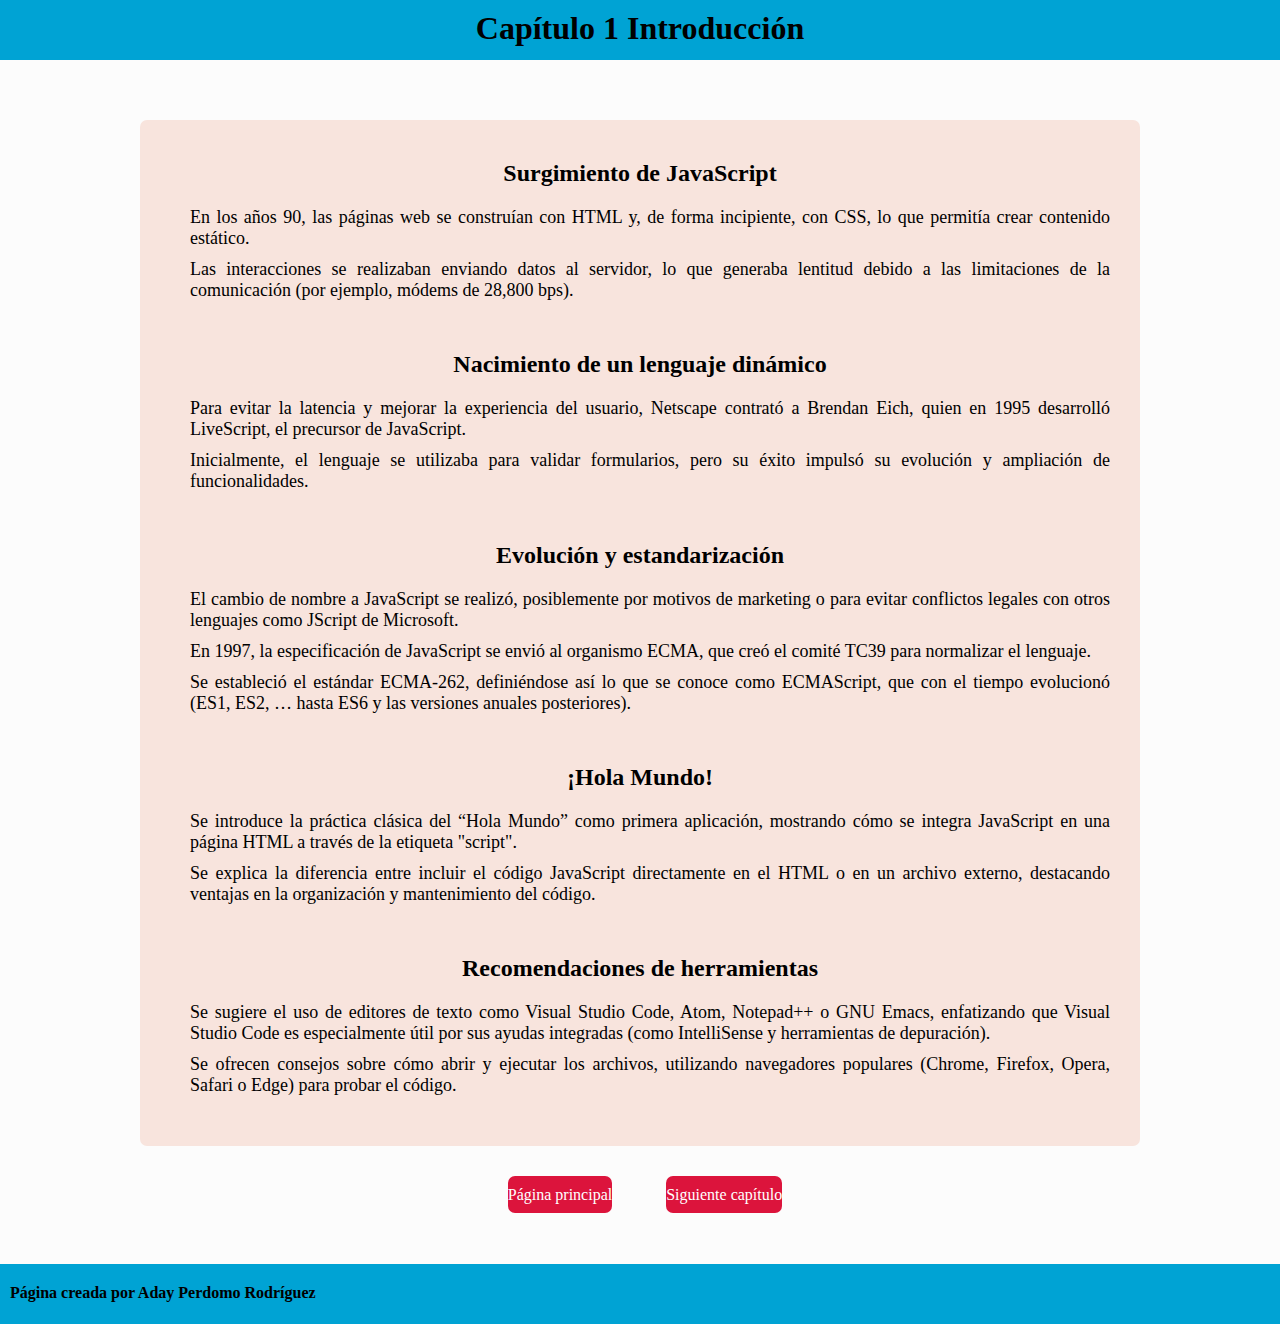
<file: capitulo1.html>
<!DOCTYPE html>
<html lang="es">
<head>
    <meta charset="UTF-8">
    <meta name="viewport" content="width=device-width, initial-scale=1.0">
    <title>Introducción</title>
    <link rel="stylesheet" href="capitulo1.css">
    <link rel="icon" type="image/jpg" href="https://cdn-icons-png.flaticon.com/512/5402/5402751.png"/>
</head>
<body>
    <header>
        <h1>Capítulo 1 Introducción</h1>
    </header>

    <main>
        <section>
            <article>
                <h2>Surgimiento de JavaScript</h2>

                <ul>
                    <li><p>En los años 90, las páginas web se construían con HTML y, de forma incipiente, con CSS, lo que permitía crear contenido estático.</p></li>

                    <li><p>Las interacciones se realizaban enviando datos al servidor, lo que generaba lentitud debido a las limitaciones de la comunicación (por ejemplo, módems de 28,800 bps).</p></li>
                </ul>
            </article>

            <article>
                <h2>Nacimiento de un lenguaje dinámico</h2>

                <ul>
                    <li><p>Para evitar la latencia y mejorar la experiencia del usuario, Netscape contrató a Brendan Eich, quien en 1995 desarrolló LiveScript, el precursor de JavaScript.</p></li>

                    <li><p>Inicialmente, el lenguaje se utilizaba para validar formularios, pero su éxito impulsó su evolución y ampliación de funcionalidades.</p></li>
                </ul>
            </article>

            <article>
                <h2>Evolución y estandarización</h2>

                <ul>
                    <li><p>El cambio de nombre a JavaScript se realizó, posiblemente por motivos de marketing o para evitar conflictos legales con otros lenguajes como JScript de Microsoft.</p></li>
                    
                    <li><p>En 1997, la especificación de JavaScript se envió al organismo ECMA, que creó el comité TC39 para normalizar el lenguaje.</p></li>

                    <li><p>Se estableció el estándar ECMA-262, definiéndose así lo que se conoce como ECMAScript, que con el tiempo evolucionó (ES1, ES2, … hasta ES6 y las versiones anuales posteriores).</p></li>

                </ul>
            </article>

            <article>
                <h2>¡Hola Mundo!</h2>

                <ul>
                    <li><p>Se introduce la práctica clásica del “Hola Mundo” como primera aplicación, mostrando cómo se integra JavaScript en una página HTML a través de la etiqueta "script".</p></li>
                    <li><p>Se explica la diferencia entre incluir el código JavaScript directamente en el HTML o en un archivo externo, destacando ventajas en la organización y mantenimiento del código.</p></li>
                </ul>
            </article>

            <article>
                <h2>Recomendaciones de herramientas</h2>

                <ul>
                    <li><p>Se sugiere el uso de editores de texto como Visual Studio Code, Atom, Notepad++ o GNU Emacs, enfatizando que Visual Studio Code es especialmente útil por sus ayudas integradas (como IntelliSense y herramientas de depuración).</p></li>
                    <li><p>Se ofrecen consejos sobre cómo abrir y ejecutar los archivos, utilizando navegadores populares (Chrome, Firefox, Opera, Safari o Edge) para probar el código.</p></li>
                </ul>
            </article>
        </section>

        <div>
            <a class="back" href="index.html">Página principal</a>
            <a class="next" href="capitulo2.html">Siguiente capítulo</a>
        </div>
    </main>

    <footer>
        <p><strong>Página creada por Aday Perdomo Rodríguez</strong></p>
    </footer>
</body>
</html>
</file>
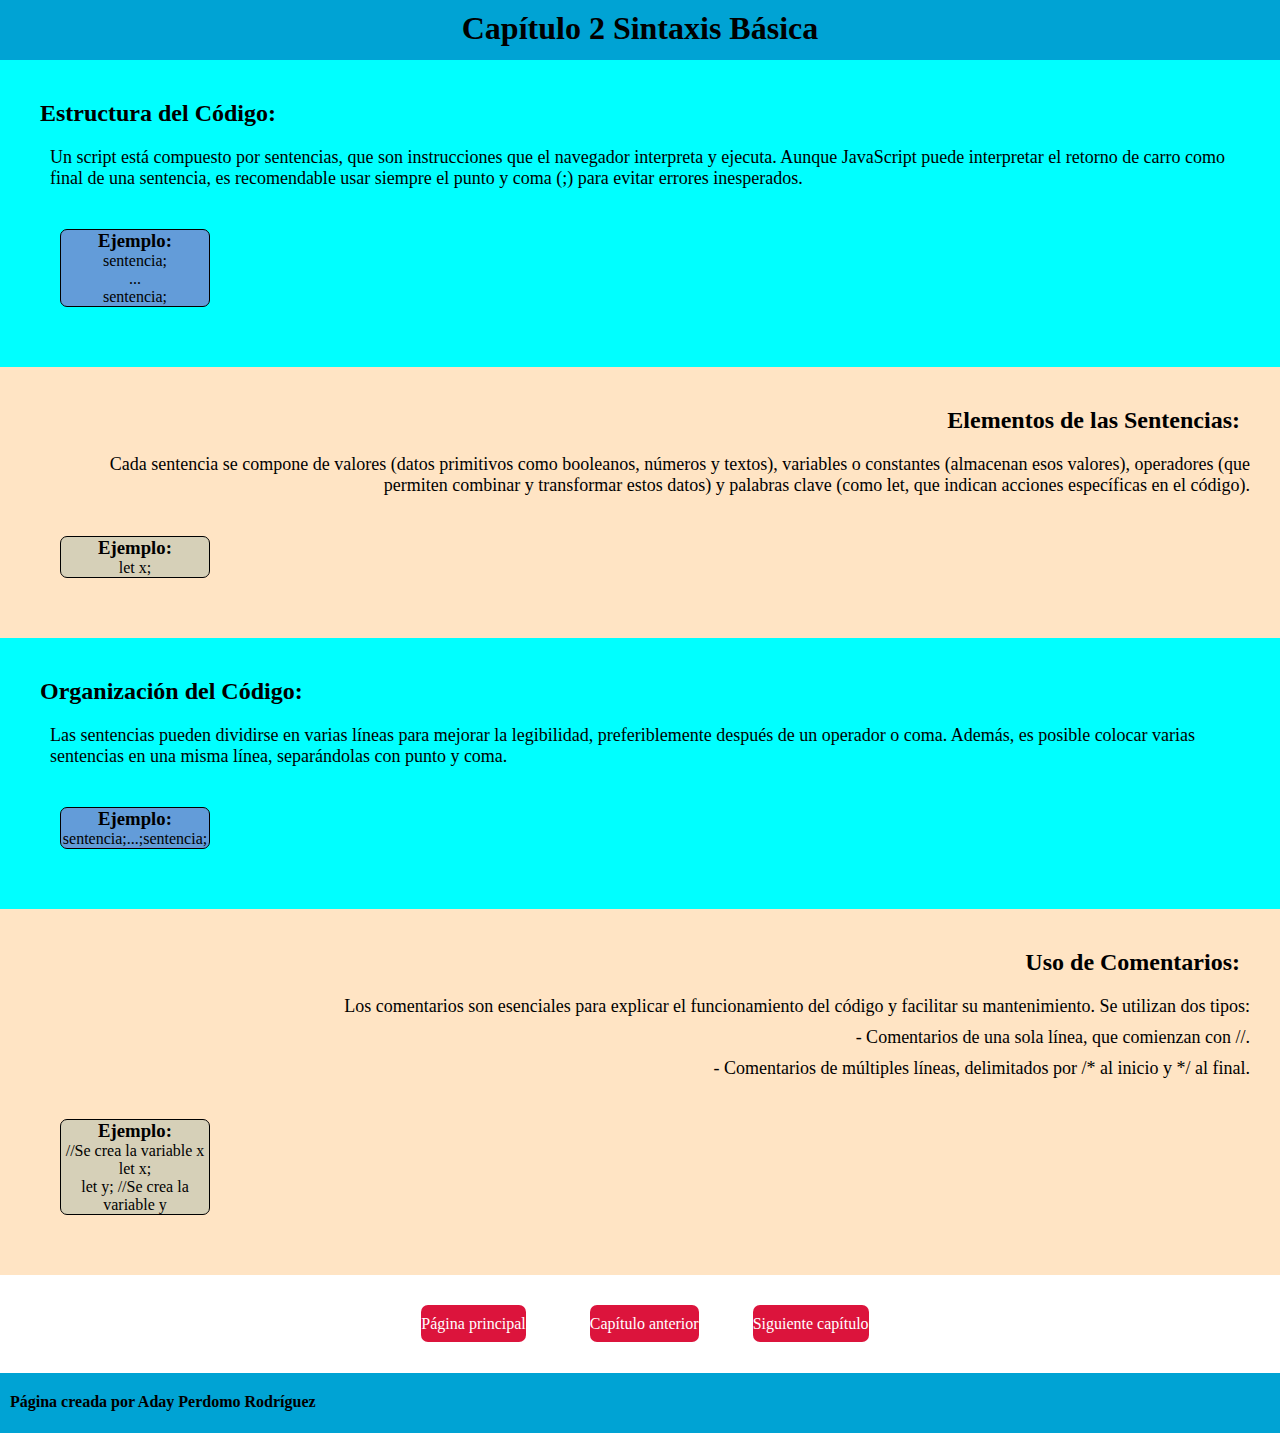
<file: capitulo2.html>
<!DOCTYPE html>
<html lang="es">
<head>
    <meta charset="UTF-8">
    <meta name="viewport" content="width=device-width, initial-scale=1.0">
    <title>Sintaxis Básica</title>
    <link rel="stylesheet" href="capitulo2.css">
    <link rel="icon" type="image/jpg" href="https://cdn-icons-png.flaticon.com/512/5402/5402751.png"/>
</head>
<body>
    <header>
        <h1>Capítulo 2 Sintaxis Básica</h1>
    </header>

    <main>
        <section>
            <h2>Estructura del Código:</h2>

            <ul>
                <li><p>Un script está compuesto por sentencias, que son instrucciones que el navegador interpreta y ejecuta. Aunque JavaScript puede interpretar el retorno de carro como final de una sentencia, es recomendable usar siempre el punto y coma (;) para evitar errores inesperados.</p></li>
                <div class="ejem">    
                    <h3>Ejemplo:</h3>
                    <p> sentencia;<br>
                        ... <br>
                        sentencia;
                    </p>
                </div>
            </ul>
        </section>

        <section class="der">
            <h2>Elementos de las Sentencias:</h2>

            <ul>
                <li><p>Cada sentencia se compone de valores (datos primitivos como booleanos, números y textos), variables o constantes (almacenan esos valores), operadores (que permiten combinar y transformar estos datos) y palabras clave (como let, que indican acciones específicas en el código).</p></li>
                <div class="ejem">    
                    <h3>Ejemplo:</h3>
                    <p>let x;</p>
                </div>
            </ul>
        </section>

        <section>
            <h2>Organización del Código:</h2>

            <ul>
                <li><p>Las sentencias pueden dividirse en varias líneas para mejorar la legibilidad, preferiblemente después de un operador o coma. Además, es posible colocar varias sentencias en una misma línea, separándolas con punto y coma.</p></li>
                <div class="ejem">    
                    <h3>Ejemplo:</h3>
                    <p>sentencia;...;sentencia;</p>
                </div>
            </ul>
        </section>

        <section class="der">
            <h2>Uso de Comentarios:</h2>

            <ul>
                <li><p>Los comentarios son esenciales para explicar el funcionamiento del código y facilitar su mantenimiento. Se utilizan dos tipos:</p></li>
                <li><p>- Comentarios de una sola línea, que comienzan con //.</p></li>
                <li><p>- Comentarios de múltiples líneas, delimitados por /* al inicio y */ al final.</p></li>
                <div class="ejem">    
                    <h3>Ejemplo:</h3>
                    <p>//Se crea la variable x <br>
                    let x; <br>
                    let y; //Se crea la variable y</p>
                </div>
            </ul>
        </section>

        <div>
            <a class="back" href="index.html">Página principal</a>
            <a class="back" href="capitulo1.html">Capítulo anterior</a>
            <a class="next" href="capitulo3.html">Siguiente capítulo</a>
        </div>
    </main>

    <footer>
        <p><strong>Página creada por Aday Perdomo Rodríguez</strong></p>
    </footer>
</body>
</html>
</file>
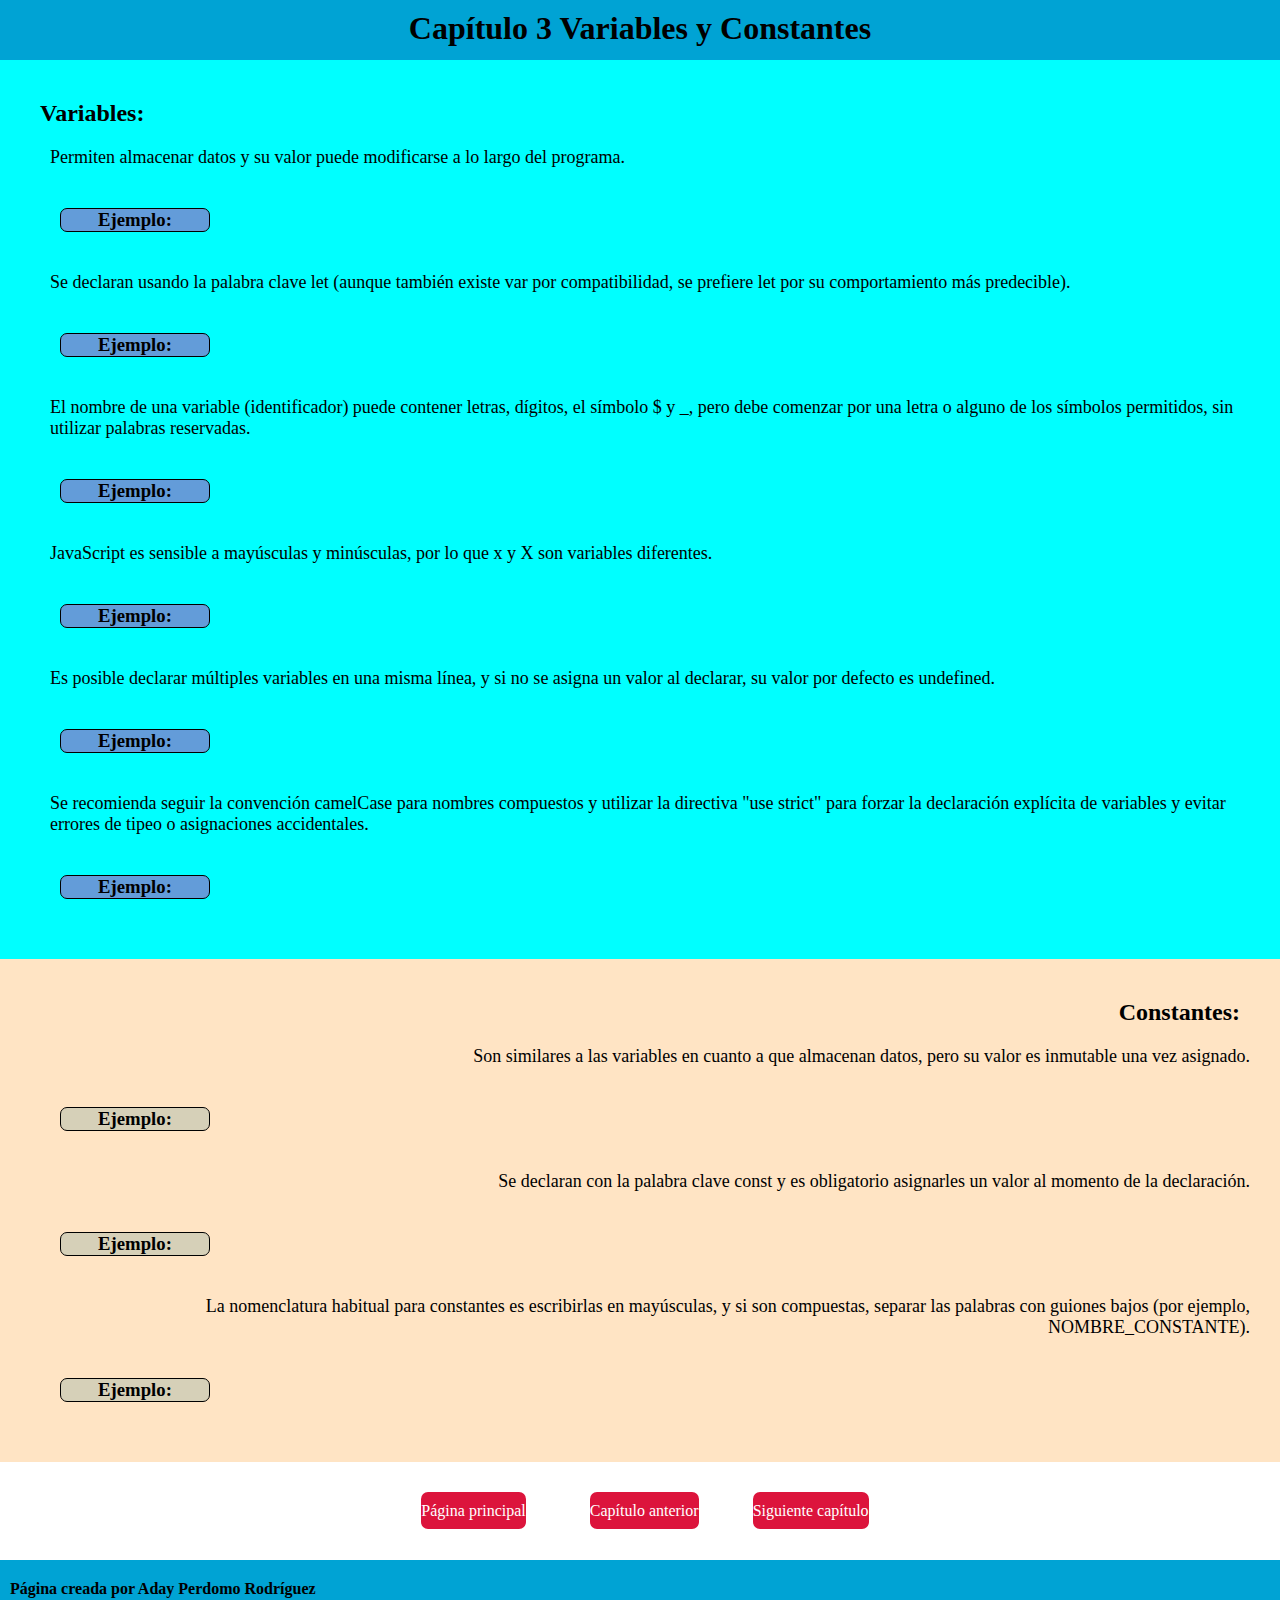
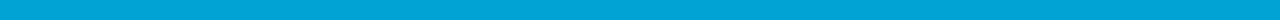
<file: capitulo3.html>
<!DOCTYPE html>
<html lang="es">
<head>
    <meta charset="UTF-8">
    <meta name="viewport" content="width=device-width, initial-scale=1.0">
    <title></title>
    <link rel="stylesheet" href="capitulo3.css">
    <link rel="icon" type="image/jpg" href="https://cdn-icons-png.flaticon.com/512/5402/5402751.png"/>
</head>
<body>
    <header>
        <h1>Capítulo 3 Variables y Constantes</h1>
    </header>

    <main>
        <section>
            <h2>Variables:</h2>

            <ul>
                <li><p>Permiten almacenar datos y su valor puede modificarse a lo largo del programa.</p></li>
                <div class="ejem">    
                    <h3>Ejemplo:</h3>
                    <p></p>
                </div>

                <li><p>Se declaran usando la palabra clave let (aunque también existe var por compatibilidad, se prefiere let por su comportamiento más predecible).</p></li>
                <div class="ejem">    
                    <h3>Ejemplo:</h3>
                    <p></p>
                </div>

                <li><p>El nombre de una variable (identificador) puede contener letras, dígitos, el símbolo $ y _, pero debe comenzar por una letra o alguno de los símbolos permitidos, sin utilizar palabras reservadas.</p></li>
                <div class="ejem">    
                    <h3>Ejemplo:</h3>
                    <p></p>
                </div>

                <li><p>JavaScript es sensible a mayúsculas y minúsculas, por lo que x y X son variables diferentes.</p></li>
                <div class="ejem">    
                    <h3>Ejemplo:</h3>
                    <p></p>
                </div>

                <li><p>Es posible declarar múltiples variables en una misma línea, y si no se asigna un valor al declarar, su valor por defecto es undefined.</p></li>
                <div class="ejem">    
                    <h3>Ejemplo:</h3>
                    <p></p>
                </div>

                <li><p>Se recomienda seguir la convención camelCase para nombres compuestos y utilizar la directiva "use strict" para forzar la declaración explícita de variables y evitar errores de tipeo o asignaciones accidentales.</p></li>
                <div class="ejem">    
                    <h3>Ejemplo:</h3>
                    <p></p>
                </div>
            </ul>
        </section>

        <section class="der">
            <h2>Constantes:</h2>

            <ul>
                <li><p>Son similares a las variables en cuanto a que almacenan datos, pero su valor es inmutable una vez asignado.</p></li>
                <div class="ejem">    
                    <h3>Ejemplo:</h3>
                    <p></p>
                </div>
            </ul>

            <ul>
                <li><p>Se declaran con la palabra clave const y es obligatorio asignarles un valor al momento de la declaración.</p></li>
                <div class="ejem">    
                    <h3>Ejemplo:</h3>
                    <p></p>
                </div>
            </ul>

            <ul>
                <li><p>La nomenclatura habitual para constantes es escribirlas en mayúsculas, y si son compuestas, separar las palabras con guiones bajos (por ejemplo, NOMBRE_CONSTANTE).</p></li>
                <div class="ejem">    
                    <h3>Ejemplo:</h3>
                    <p></p>
                </div>
            </ul>
        </section>

        <div>
            <a class="back" href="index.html">Página principal</a>
            <a class="back" href="capitulo2.html">Capítulo anterior</a>
            <a class="next" href="capitulo4.html">Siguiente capítulo</a>
        </div>
    </main>

    <footer>
        <p><strong>Página creada por Aday Perdomo Rodríguez</strong></p>
    </footer>
</body>
</html>
</file>
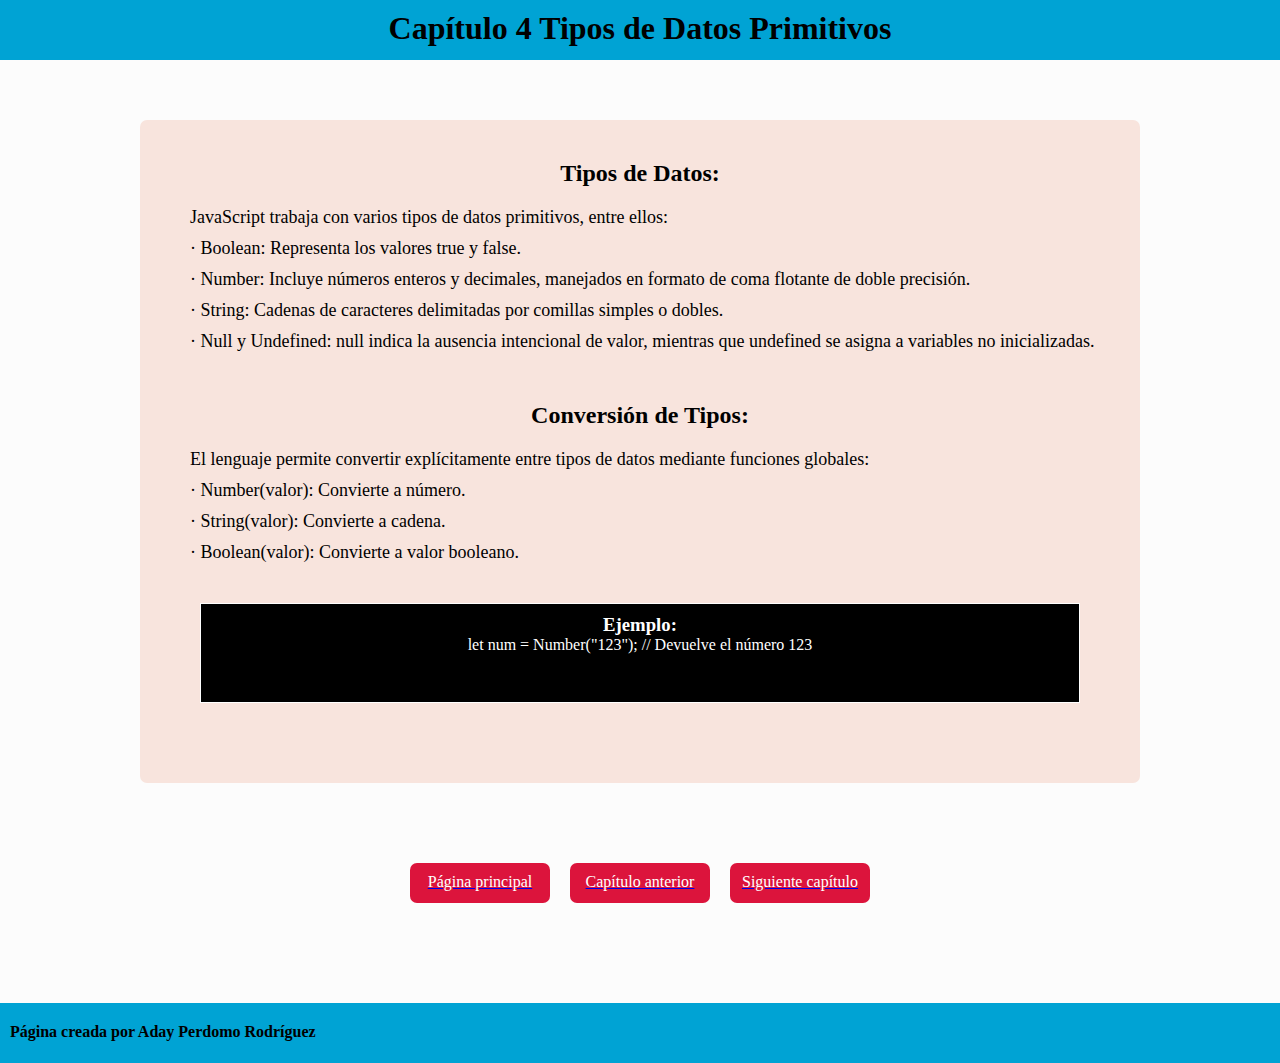
<file: capitulo4.html>
<!DOCTYPE html>
<html lang="es">
<head>
    <meta charset="UTF-8">
    <meta name="viewport" content="width=device-width, initial-scale=1.0">
    <title></title>
    <link rel="stylesheet" href="capitulo1-8.css">
    <link rel="icon" type="image/jpg" href="https://cdn-icons-png.flaticon.com/512/5402/5402751.png"/>
</head>
<body>
    <header>
        <h1>Capítulo 4 Tipos de Datos Primitivos</h1>
    </header>

    <main>
        <section>
            <article>
                <h2>Tipos de Datos:</h2>

                <ul>
                    <li><p>JavaScript trabaja con varios tipos de datos primitivos, entre ellos:</p></li>
                        <li><p>· Boolean: Representa los valores true y false.</p></li>
                        <li><p>· Number: Incluye números enteros y decimales, manejados en formato de coma flotante de doble precisión.</p></li>
                        <li><p>· String: Cadenas de caracteres delimitadas por comillas simples o dobles.</p></li>
                        <li><p>· Null y Undefined: null indica la ausencia intencional de valor, mientras que undefined se asigna a variables no inicializadas.</p></li>
                </ul>
            </article>
                
            <article>
                <h2>Conversión de Tipos:</h2>

                <ul>
                    <li><p>El lenguaje permite convertir explícitamente entre tipos de datos mediante funciones globales:</p></li>
                    <li><p>· Number(valor): Convierte a número.</p></li>
                    <li><p>· String(valor): Convierte a cadena.</p></li>
                    <li><p>· Boolean(valor): Convierte a valor booleano.</p></li>
                    <div class="ejem">    
                        <h3>Ejemplo:</h3>
                        <p>let num = Number("123"); // Devuelve el número 123</p>
                    </div>
                </ul>
            </article>
        </section>

        <div>
            <div>
                <a class="back" href="index.html"><p>Página principal</p></a>
                <a class="back" href="capitulo3.html"><p>Capítulo anterior</p></a>
                <a class="next" href="capitulo5.html"><p>Siguiente capítulo</p></a>
            </div>
        </div>
    </main>

    <footer>
        <p><strong>Página creada por Aday Perdomo Rodríguez</strong></p>
    </footer>
</body>
</html>
</file>
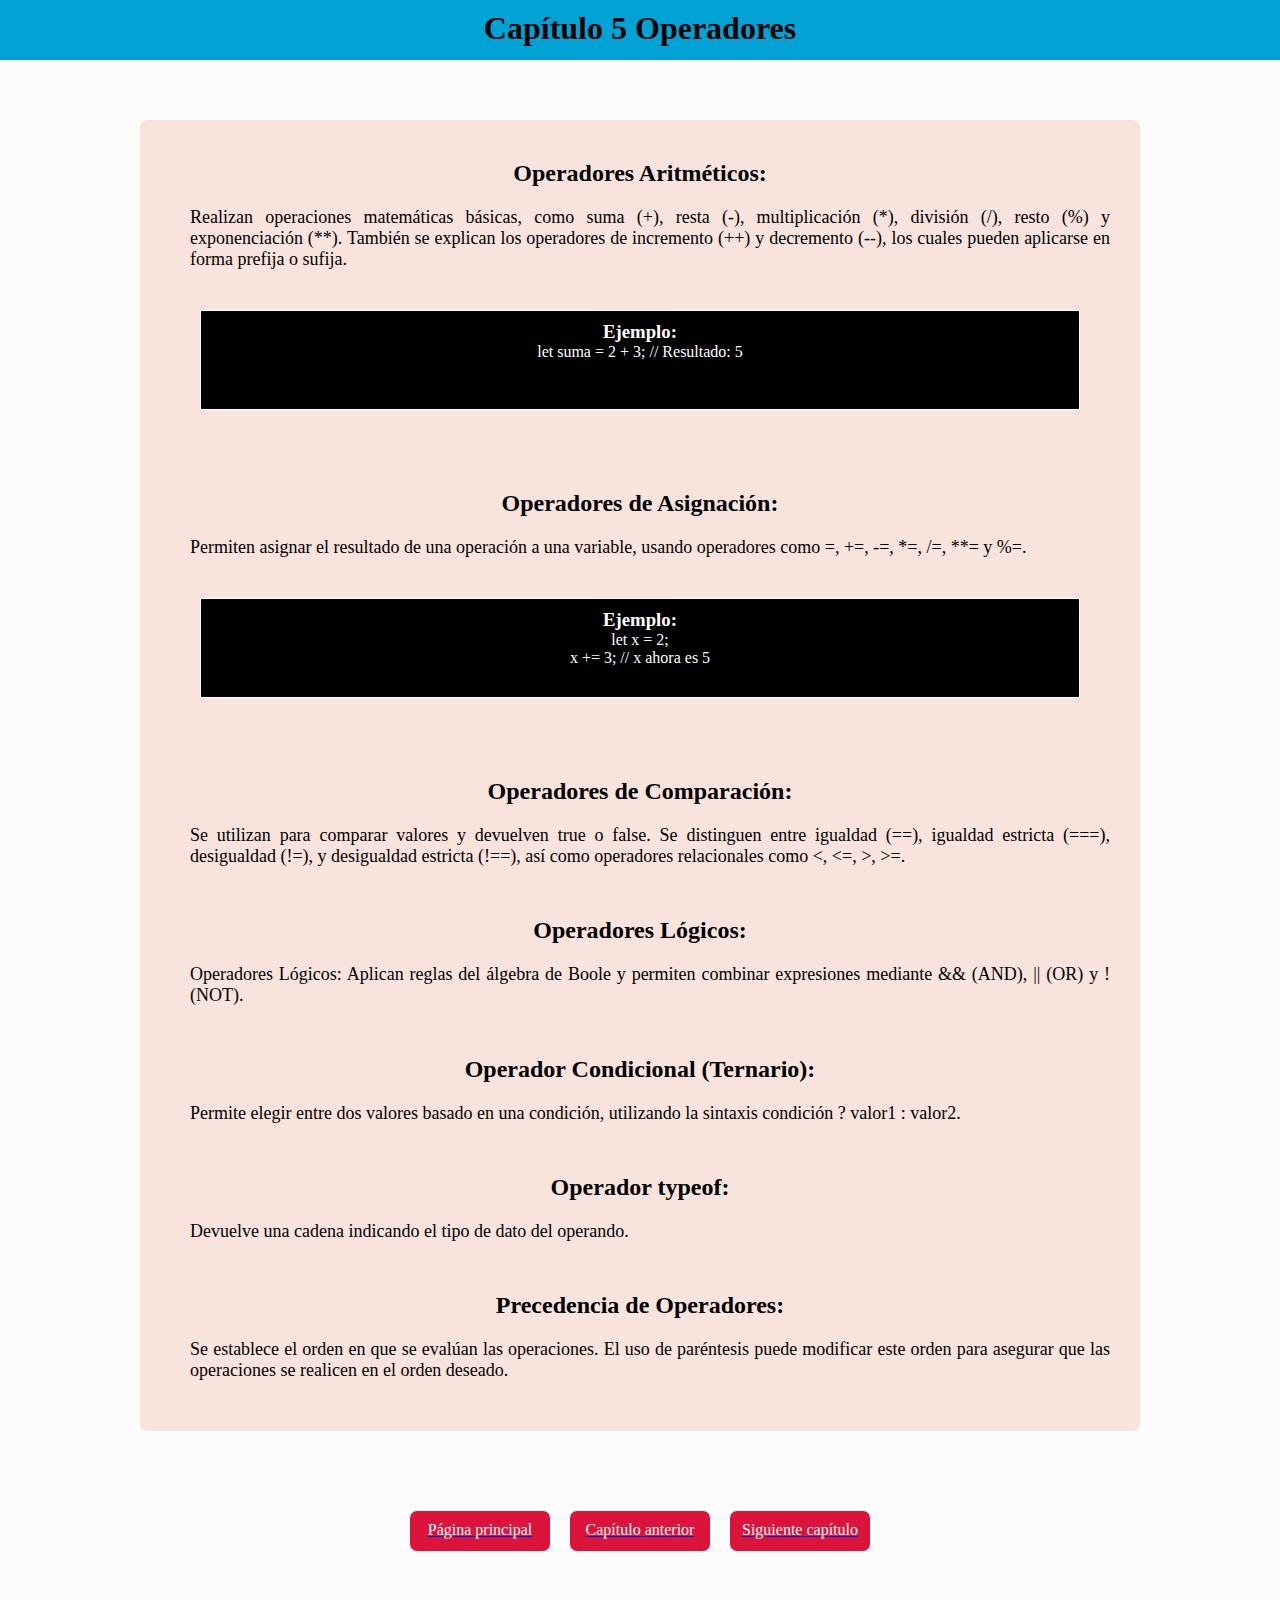
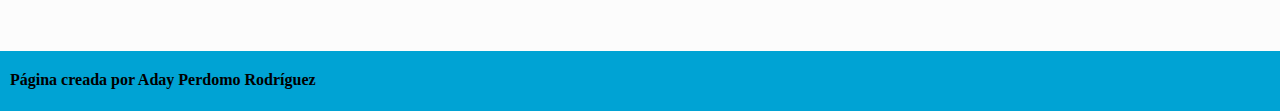
<file: capitulo5.html>
<!DOCTYPE html>
<html lang="es">
<head>
    <meta charset="UTF-8">
    <meta name="viewport" content="width=device-width, initial-scale=1.0">
    <title></title>
    <link rel="stylesheet" href="capitulo1-8.css">
    <link rel="icon" type="image/jpg" href="https://cdn-icons-png.flaticon.com/512/5402/5402751.png"/>
</head>
<body>
    <header>
        <h1>Capítulo 5 Operadores</h1>
    </header>

    <main>
        <section>
            <article>
                <h2>Operadores Aritméticos:</h2>

                <ul>
                    <li><p>Realizan operaciones matemáticas básicas, como suma (+), resta (-), multiplicación (*), división (/), resto (%) y exponenciación (**). También se explican los operadores de incremento (++) y decremento (--), los cuales pueden aplicarse en forma prefija o sufija.</p></li>
                    <div class="ejem">    
                        <h3>Ejemplo:</h3>
                        <p>let suma = 2 + 3; // Resultado: 5</p>
                    </div>
                </ul>
            </article>
                
            <article>
                <h2>Operadores de Asignación:</h2>

                <ul>
                    <li><p>Permiten asignar el resultado de una operación a una variable, usando operadores como =, +=, -=, *=, /=, **= y %=.</p></li>
                    <div class="ejem">    
                        <h3>Ejemplo:</h3>
                        <p>let x = 2; <br> x += 3; // x ahora es 5</p>
                    </div>
                </ul>
            </article>

            <article>
                <h2>Operadores de Comparación:</h2>

                <ul>
                    <li><p>Se utilizan para comparar valores y devuelven true o false. Se distinguen entre igualdad (==), igualdad estricta (===), desigualdad (!=), y desigualdad estricta (!==), así como operadores relacionales como <, <=, >, >=.</p></li>
                </ul>
            </article>

            <article>
                <h2>Operadores Lógicos:</h2>

                <ul>
                    <li><p>Operadores Lógicos:
                        Aplican reglas del álgebra de Boole y permiten combinar expresiones mediante && (AND), || (OR) y ! (NOT).</p></li>
                </ul>
            </article>

            <article>
                <h2>Operador Condicional (Ternario):</h2>

                <ul>
                    <li><p>Permite elegir entre dos valores basado en una condición, utilizando la sintaxis condición ? valor1 : valor2.</p></li>
                </ul>
            </article>

            <article>
                <h2>Operador typeof:</h2>

                <ul>
                    <li><p>Devuelve una cadena indicando el tipo de dato del operando.</p></li>
                </ul>
            </article>

            <article>
                <h2>Precedencia de Operadores:</h2>

                <ul>
                    <li><p>Se establece el orden en que se evalúan las operaciones. El uso de paréntesis puede modificar este orden para asegurar que las operaciones se realicen en el orden deseado.</p></li>
                </ul>
            </article>
        </section>

        <div>
            <div>
                <a class="back" href="index.html"><p>Página principal</p></a>
                <a class="back" href="capitulo4.html"><p>Capítulo anterior</p></a>
                <a class="next" href="capitulo6.html"><p>Siguiente capítulo</p></a>
            </div>
        </div>
    </main>

    <footer>
        <p><strong>Página creada por Aday Perdomo Rodríguez</strong></p>
    </footer>
</body>
</html>
</file>
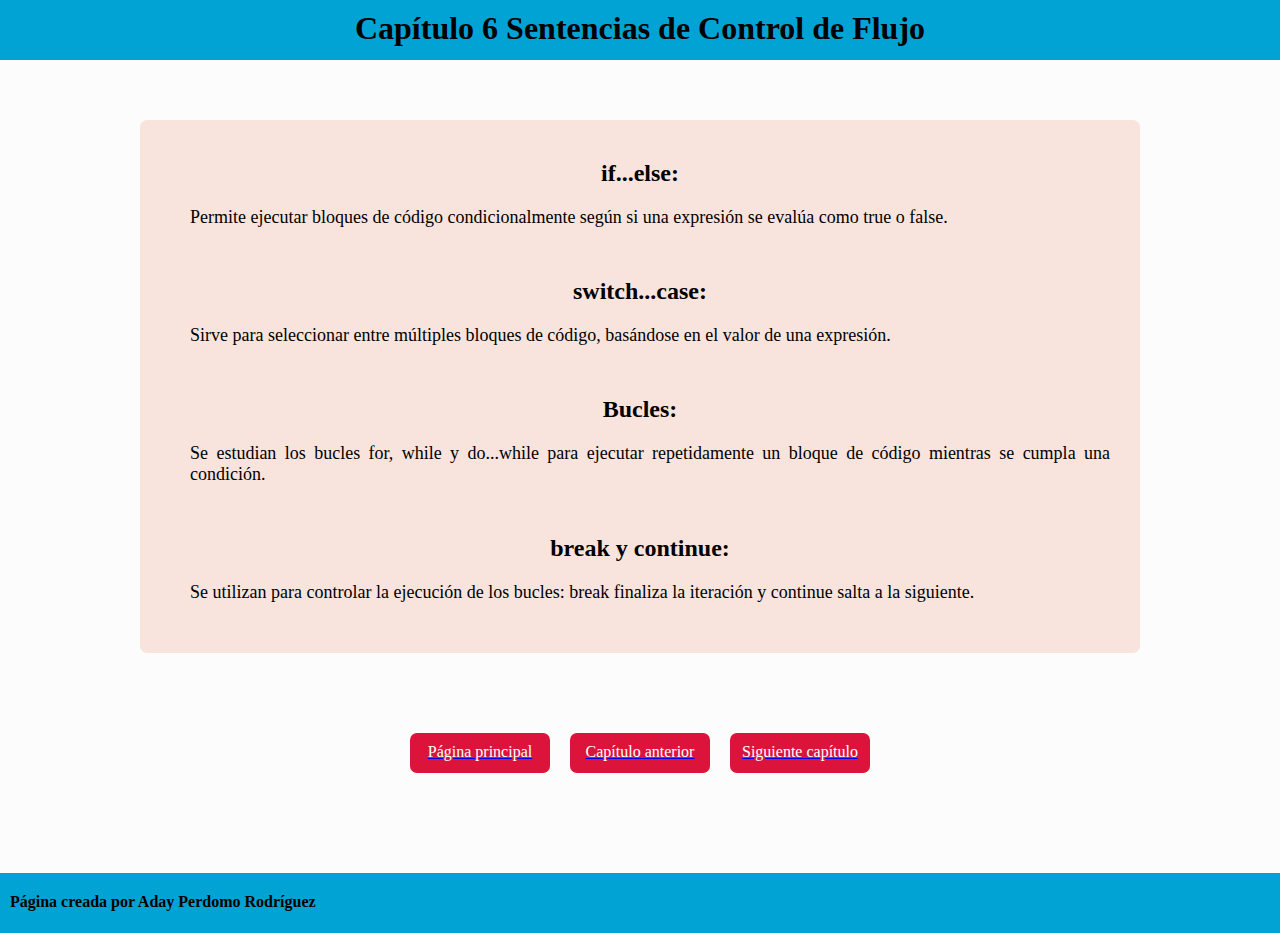
<file: capitulo6.html>
<!DOCTYPE html>
<html lang="es">
<head>
    <meta charset="UTF-8">
    <meta name="viewport" content="width=device-width, initial-scale=1.0">
    <title></title>
    <link rel="stylesheet" href="capitulo1-8.css">
    <link rel="icon" type="image/jpg" href="https://cdn-icons-png.flaticon.com/512/5402/5402751.png"/>
</head>
<body>
    <header>
        <h1>Capítulo 6 Sentencias de Control de Flujo</h1>
    </header>

    <main>
        <section>
            <article>
                <h2>if...else:</h2>

                <ul>
                    <li><p>Permite ejecutar bloques de código condicionalmente según si una expresión se evalúa como true o false.</p></li>
                </ul>
            </article>
                
            <article>
                <h2>switch...case:</h2>

                <ul>
                    <li><p>Sirve para seleccionar entre múltiples bloques de código, basándose en el valor de una expresión.</p></li>
                </ul>
            </article>

            <article>
                <h2>Bucles:</h2>

                <ul>
                    <li><p>Se estudian los bucles for, while y do...while para ejecutar repetidamente un bloque de código mientras se cumpla una condición.</p></li>
                </ul>
            </article>

            <article>
                <h2>break y continue:</h2>

                <ul>
                    <li><p>Se utilizan para controlar la ejecución de los bucles: break finaliza la iteración y continue salta a la siguiente.</p></li>
                </ul>
            </article>
        </section>

        <div>
            <div>
                <a class="back" href="index.html"><p>Página principal</p></a>
                <a class="back" href="capitulo5.html"><p>Capítulo anterior</p></a>
                <a class="next" href="capitulo7.html"><p>Siguiente capítulo</p></a>
            </div>
        </div>
    </main>

    <footer>
        <p><strong>Página creada por Aday Perdomo Rodríguez</strong></p>
    </footer>
</body>
</html>
</file>
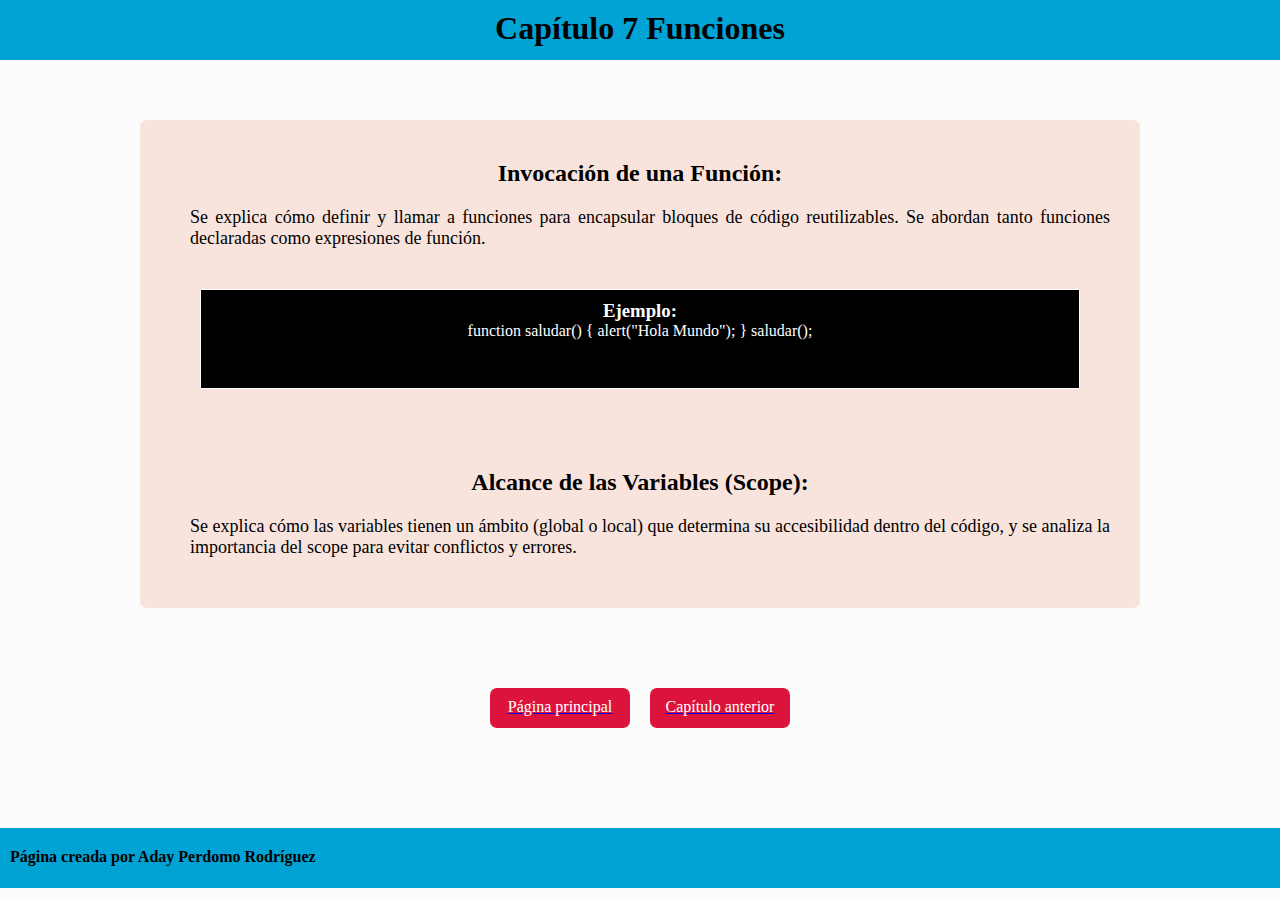
<file: capitulo7.html>
<!DOCTYPE html>
<html lang="es">
<head>
    <meta charset="UTF-8">
    <meta name="viewport" content="width=device-width, initial-scale=1.0">
    <title></title>
    <link rel="stylesheet" href="capitulo1-8.css">
    <link rel="icon" type="image/jpg" href="https://cdn-icons-png.flaticon.com/512/5402/5402751.png"/>
</head>
<body>
    <header>
        <h1>Capítulo 7 Funciones</h1>
    </header>

    <main>
        <section>
            <article>
                <h2>Invocación de una Función:</h2>

                <ul>
                    <li><p>Se explica cómo definir y llamar a funciones para encapsular bloques de código reutilizables. Se abordan tanto funciones declaradas como expresiones de función.</p></li>
                    <div class="ejem">    
                        <h3>Ejemplo:</h3>
                        <p>function saludar() {
                            alert("Hola Mundo");
                        }
                        saludar();</p>
                    </div>
                </ul>
            </article>

            <article>
                <h2>Alcance de las Variables (Scope):</h2>

                <ul>
                    <li><p>Se explica cómo las variables tienen un ámbito (global o local) que determina su accesibilidad dentro del código, y se analiza la importancia del scope para evitar conflictos y errores.</p></li>
                </ul>
            </article>
        </section>

        <div>
            <div>
                <a class="back" href="index.html"><p>Página principal</p></a>
                <a class="back" href="capitulo6.html"><p>Capítulo anterior</p></a>
            </div>
        </div>
    </main>

    <footer>
        <p><strong>Página creada por Aday Perdomo Rodríguez</strong></p>
    </footer>
</body>
</html>
</file>
<file: capitulo1.css>
*{
    margin: 0;
    padding: 0;
    box-sizing: border-box;
}

body{
    background-color: rgb(252, 252, 252);
}

h1{
    text-align: center;
    padding-top: 10px;
    background-color: #00A3D4;
    height: 60px;
}

h2{
    margin: 20px;
    text-align: center;
}

main{
    margin: 60px auto;
    width: auto;
    max-width: 1000px;
    width: 80%;
    display: block;

}

section{
    padding: 20px;
    background-color: #f8e4dd;
    text-align: justify;
    border-radius: 7px;
}

article{
    padding-bottom: 20px;
}

ul li{
    padding-left: 20px;
    margin: 10px;
    list-style: none;
    font-size: large
}

footer{
    width: 100%;
    background-color: #00A3D4;
    color: black;
    height: 60px;
    justify-content: center;
    bottom: 0;
    position: relative;
}

footer p{
    padding-top: 20px;
    margin: 10px;
}

div{
    margin: 40px;
    text-align: center;
}

.back{
    margin: 30px;
    height: 40px;
    text-align: center;
    padding-top: 10px;
    padding-bottom: 10px;
    border-radius: 7px;
    background-color: crimson;
    width: 120px;
    color: white;
    text-decoration: none;
}

.next{
    margin: 20px;
    height: 40px;
    text-align: center;
    padding-bottom: 10px;
    padding-top: 10px;
    border-radius: 7px;
    background-color: crimson;
    width: 120px;
    color: white;
    text-decoration: none;
}

.next:hover{
    color:rgb(0, 149, 255);
}

.back:hover{
    color:rgb(0, 149, 255);
}
</file>
<file: capitulo2.css>
*{
    margin: 0;
    padding: 0;
    box-sizing: border-box;
}

h1{
    text-align: center;
    padding-top: 10px;
    background-color: #00A3D4;
    height: 60px;
}

h2{
    margin: 20px;
}

section{
    padding: 20px;
    background-color: aqua;
}

.der{
    text-align: end;
    background-color: bisque;
}

ul li{
    padding-left: 20px;
    margin: 10px;
    list-style: none;
    font-size: large
}

footer{
    width: 100%;
    background-color: #00A3D4;
    color: black;
    height: 60px;
    justify-content: center;
    bottom: 0;
    position: relative;
}

footer p{
    padding-top: 20px;
    margin: 10px;
}

div{
    margin: 40px;
    text-align: center;
}

.back{
    margin: 30px;
    height: 40px;
    text-align: center;
    padding-top: 10px;
    padding-bottom: 10px;
    border-radius: 7px;
    background-color: crimson;
    width: 120px;
    color: white;
    text-decoration: none;
}

.next{
    margin: 20px;
    height: 40px;
    text-align: center;
    padding-bottom: 10px;
    padding-top: 10px;
    border-radius: 7px;
    background-color: crimson;
    width: 120px;
    color: white;
    text-decoration: none;
}

.next:hover{
    color:rgb(0, 149, 255);
}

.back:hover{
    color:rgb(0, 149, 255);
}

.ejem{
    border: 1px solid black;
    width: 150px;
    border-radius: 7px;
    background-color: #639cd9;
}

.der .ejem{
    background-color: #d6d0b8;
    
}
</file>
<file: capitulo3.css>
*{
    margin: 0;
    padding: 0;
    box-sizing: border-box;
}

h1{
    text-align: center;
    padding-top: 10px;
    background-color: #00A3D4;
    height: 60px;
}

h2{
    margin: 20px;
}

section{
    padding: 20px;
    background-color: aqua;
}

.der{
    text-align: end;
    background-color: bisque;
}

ul li{
    padding-left: 20px;
    margin: 10px;
    list-style: none;
    font-size: large
}

footer{
    width: 100%;
    background-color: #00A3D4;
    color: black;
    height: 60px;
    justify-content: center;
    bottom: 0;
    position: relative;
}

footer p{
    padding-top: 20px;
    margin: 10px;
}

div{
    margin: 40px;
    text-align: center;
}

.back{
    margin: 30px;
    height: 40px;
    text-align: center;
    padding-top: 10px;
    padding-bottom: 10px;
    border-radius: 7px;
    background-color: crimson;
    width: 120px;
    color: white;
    text-decoration: none;
}

.next{
    margin: 20px;
    height: 40px;
    text-align: center;
    padding-bottom: 10px;
    padding-top: 10px;
    border-radius: 7px;
    background-color: crimson;
    width: 120px;
    color: white;
    text-decoration: none;
}

.next:hover{
    color:rgb(0, 149, 255);
}

.back:hover{
    color:rgb(0, 149, 255);
}

.ejem{
    border: 1px solid black;
    width: 150px;
    border-radius: 7px;
    background-color: #639cd9;
}

.der .ejem{
    background-color: #d6d0b8;
    
}
</file>
<file: capitulo1-8.css>
*{
    margin: 0;
    padding: 0;
    box-sizing: border-box;
}

body{
    background-color: rgb(252, 252, 252);
}

h1{
    text-align: center;
    padding-top: 10px;
    background-color: #00A3D4;
    height: 60px;
}

h2{
    margin: 20px;
    text-align: center;
}

main{
    margin: 60px auto;
    width: auto;
    max-width: 1000px;
    width: 80%;
    display: block;

}

section{
    padding: 20px;
    background-color: #f8e4dd;
    text-align: justify;
    border-radius: 7px;
}

article{
    padding-bottom: 20px;
}

ul li{
    padding-left: 20px;
    margin: 10px;
    list-style: none;
    font-size: large
}

.ejem{
    padding-top: 10px;
    display: block;
    height: 100px;
    justify-content: center;
    align-items: center;
    background-color: black;
    color: white;
    border: 1px solid white;
}

footer{
    width: 100%;
    background-color: #00A3D4;
    color: black;
    height: 60px;
    justify-content: center;
    bottom: 0;
    position: relative;
}

footer p{
    padding-top: 20px;
    margin: 10px;
}

div{
    margin: 40px;
    text-align: center;
    display: flex;
    justify-content: space-evenly;
    gap: 20px;
}

.back p{
    height: 40px;
    text-align: center;
    padding-top: 10px;
    padding-bottom: 10px;
    border-radius: 7px;
    background-color: crimson;
    width: 140px;
    color: white;
    text-decoration: none;
}

.next p{
    height: 40px;
    text-align: center;
    padding-bottom: 10px;
    padding-top: 10px;
    border-radius: 7px;
    background-color: crimson;
    width: 140px;
    color: white;
    text-decoration: none;
}

.next p:hover{
    color:rgb(0, 149, 255);
}

.back p:hover{
    color:rgb(0, 149, 255);
}
</file>
